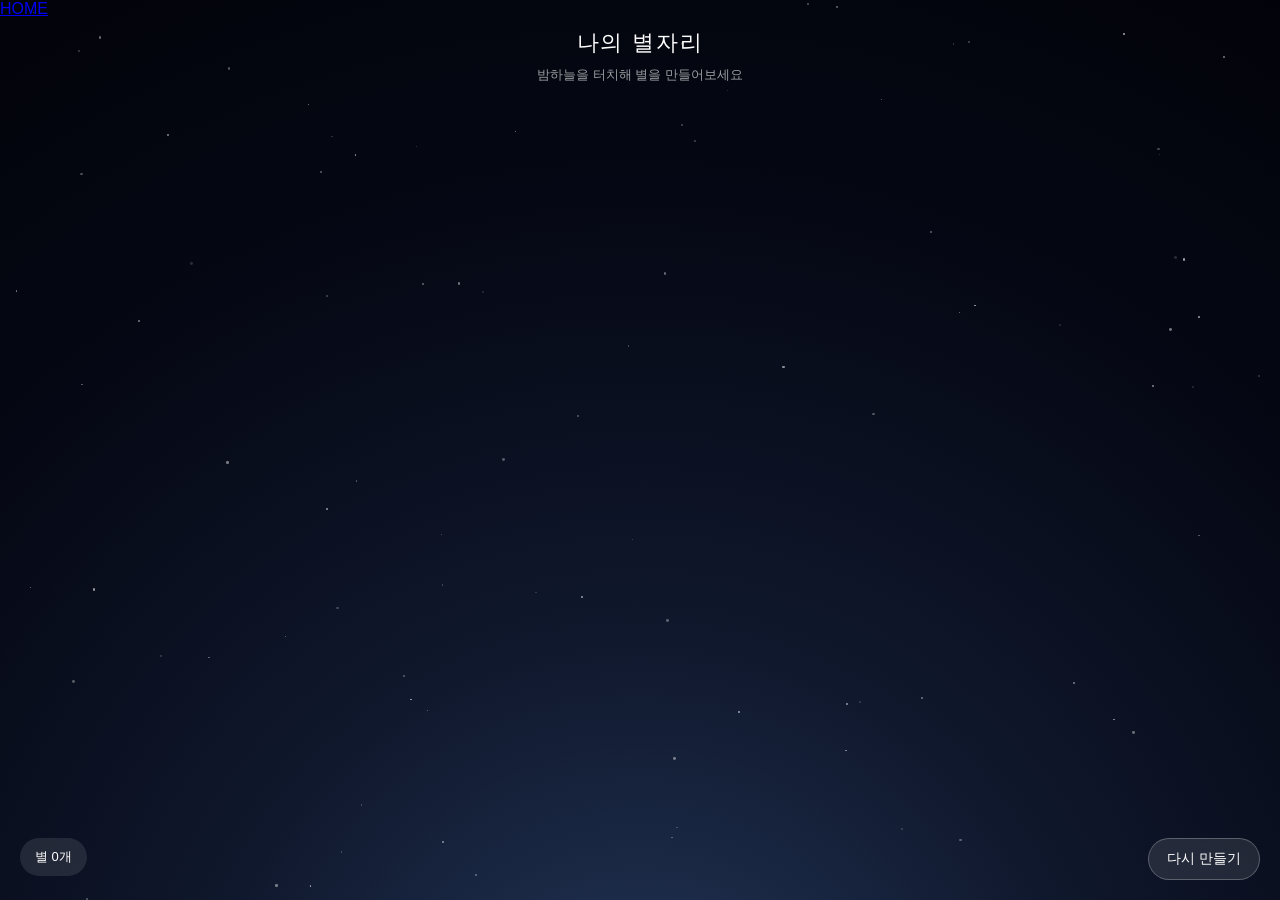
<file: constellation/index.html>
<!DOCTYPE html>
<html lang="ko">
<head>
  <meta charset="UTF-8">

  <meta
    name="viewport"
    content="width=device-width, initial-scale=1.0, viewport-fit=cover"
  >

  <title>나의 별자리</title>

  <style>
    * {
      box-sizing: border-box;
      margin: 0;
      padding: 0;
    }

    html,
    body {
      width: 100%;
      height: 100%;
      overflow: hidden;
    }

    body {
      font-family: -apple-system, BlinkMacSystemFont,
        "Apple SD Gothic Neo", sans-serif;

      background:
        radial-gradient(
          circle at 50% 120%,
          #24385b 0%,
          #10182d 35%,
          #050814 70%,
          #02030a 100%
        );

      color: white;
    }

    #sky {
      position: relative;

      width: 100vw;
      height: 100vh;

      overflow: hidden;

      cursor: crosshair;

      touch-action: none;
    }

    /* 작은 배경 별 */

    .background-star {
      position: absolute;

      width: 2px;
      height: 2px;

      background: rgba(255, 255, 255, 0.7);

      border-radius: 50%;

      pointer-events: none;
    }

    /* 사용자가 만드는 별 */

    .star {
      position: absolute;

      width: 14px;
      height: 14px;

      border: none;

      border-radius: 50%;

      background: white;

      box-shadow:
        0 0 5px white,
        0 0 12px rgba(170, 210, 255, 0.9),
        0 0 25px rgba(120, 175, 255, 0.7);

      transform: translate(-50%, -50%);

      z-index: 5;

      cursor: pointer;

      transition:
        width 0.25s ease,
        height 0.25s ease,
        box-shadow 0.25s ease;
    }

    .star.big {
      width: 25px;
      height: 25px;

      box-shadow:
        0 0 10px white,
        0 0 25px #8ecbff,
        0 0 50px rgba(100, 170, 255, 0.9);
    }

    /* 별을 연결하는 SVG */

    #lines {
      position: absolute;

      top: 0;
      left: 0;

      width: 100%;
      height: 100%;

      pointer-events: none;

      z-index: 2;
    }

    line {
      stroke: rgba(190, 215, 255, 0.45);

      stroke-width: 1.5;
    }

    /* 제목 */

    #guide {
      position: absolute;

      top: max(28px, env(safe-area-inset-top));
      left: 0;

      width: 100%;

      text-align: center;

      z-index: 20;

      pointer-events: none;
    }

    #guide h1 {
      font-size: 22px;

      font-weight: 500;

      letter-spacing: 0.08em;
    }

    #guide p {
      margin-top: 8px;

      font-size: 13px;

      opacity: 0.6;
    }

    /* 별 개수 */

    #counter {
      position: absolute;

      left: 20px;

      bottom:
        calc(24px + env(safe-area-inset-bottom));

      padding: 10px 15px;

      border-radius: 20px;

      background: rgba(255,255,255,0.1);

      backdrop-filter: blur(10px);

      font-size: 13px;

      z-index: 20;

      pointer-events: none;
    }

    /* 삭제 버튼 */

    #reset {
      position: absolute;

      right: 20px;

      bottom:
        calc(20px + env(safe-area-inset-bottom));

      border: 1px solid rgba(255,255,255,0.25);

      background: rgba(255,255,255,0.1);

      color: white;

      padding: 11px 18px;

      border-radius: 22px;

      font-size: 14px;

      backdrop-filter: blur(10px);

      z-index: 20;

      cursor: pointer;
    }

    #reset:active {
      transform: scale(0.95);
    }

    /* 등장 애니메이션 */

    @keyframes appear {

      0% {
        transform:
          translate(-50%, -50%)
          scale(0);

        opacity: 0;
      }

      70% {
        transform:
          translate(-50%, -50%)
          scale(1.5);
      }

      100% {
        transform:
          translate(-50%, -50%)
          scale(1);

        opacity: 1;
      }

    }

    .new-star {
      animation:
        appear 0.4s ease-out;
    }

  </style>
</head>

<body>

<div id="sky">

  <svg id="lines"></svg>

  <div id="guide">
    <h1>나의 별자리</h1>
    <p>밤하늘을 터치해 별을 만들어보세요</p>
  </div>

  <div id="counter">
    별 0개
  </div>

  <nav id="navigation">

  <a href="../" class="nav-button">
    HOME
  </a>

  <button id="reset" class="nav-button">
    다시 만들기
  </button>

</nav>

</div>


<script>

  const sky =
    document.getElementById("sky");

  const svg =
    document.getElementById("lines");

  const counter =
    document.getElementById("counter");

  const resetButton =
    document.getElementById("reset");


  let stars = [];


  /* --------------------
     배경 별 만들기
  -------------------- */

  function makeBackgroundStars() {

    const amount = 90;

    for (
      let i = 0;
      i < amount;
      i++
    ) {

      const star =
        document.createElement("div");

      star.className =
        "background-star";

      star.style.left =
        Math.random() * 100 + "%";

      star.style.top =
        Math.random() * 100 + "%";

      const size =
        Math.random() * 2 + 1;

      star.style.width =
        size + "px";

      star.style.height =
        size + "px";

      star.style.opacity =
        Math.random() * 0.7 + 0.2;

      sky.appendChild(star);

    }

  }


  /* --------------------
     별 생성
  -------------------- */

  function createStar(x, y) {

    const star =
      document.createElement("button");

    star.className =
      "star new-star";

    star.style.left =
      x + "px";

    star.style.top =
      y + "px";


    /*
      별 자체를 누르면
      새 별이 생기지 않게 함
    */

    star.addEventListener(
      "pointerdown",
      function(event) {

        event.stopPropagation();

        star.classList.toggle("big");

      }
    );


    sky.appendChild(star);


    const newStar = {

      element: star,

      x: x,

      y: y

    };


    /*
      이전 별이 있으면
      선으로 연결
    */

    if (stars.length > 0) {

      const previous =
        stars[stars.length - 1];

      createLine(
        previous.x,
        previous.y,
        x,
        y
      );

    }


    stars.push(newStar);

    updateCounter();


    /*
      특정 개수마다
      작은 이벤트
    */

    if (stars.length === 7) {

      showMessage(
        "작은 별자리가 만들어졌어요 ✨"
      );

    }

    if (stars.length === 12) {

      showMessage(
        "밤하늘이 당신의 별들로 채워지고 있어요"
      );

    }

  }


  /* --------------------
     별 연결선
  -------------------- */

  function createLine(
    x1,
    y1,
    x2,
    y2
  ) {

    const line =
      document.createElementNS(
        "http://www.w3.org/2000/svg",
        "line"
      );

    line.setAttribute(
      "x1",
      x1
    );

    line.setAttribute(
      "y1",
      y1
    );

    line.setAttribute(
      "x2",
      x2
    );

    line.setAttribute(
      "y2",
      y2
    );

    svg.appendChild(line);

  }


  /* --------------------
     화면 터치
  -------------------- */

  sky.addEventListener(
    "pointerdown",
    function(event) {

      /*
        리셋 버튼을 누른 경우 제외
      */

      if (
        event.target === resetButton
      ) {

        return;

      }


      const rect =
        sky.getBoundingClientRect();


      const x =
        event.clientX -
        rect.left;

      const y =
        event.clientY -
        rect.top;


      /*
        위쪽 안내문 근처에서는
        별을 만들지 않음
      */

      if (y < 110) {

        return;

      }


      createStar(x, y);

    }
  );


  /* --------------------
     별 개수 표시
  -------------------- */

  function updateCounter() {

    counter.textContent =
      "별 " +
      stars.length +
      "개";

  }


  /* --------------------
     메시지
  -------------------- */

  function showMessage(text) {

    const message =
      document.createElement("div");

    message.textContent =
      text;

    message.style.position =
      "absolute";

    message.style.left =
      "50%";

    message.style.top =
      "50%";

    message.style.transform =
      "translate(-50%, -50%)";

    message.style.padding =
      "14px 20px";

    message.style.borderRadius =
      "30px";

    message.style.background =
      "rgba(255,255,255,0.15)";

    message.style.backdropFilter =
      "blur(15px)";

    message.style.fontSize =
      "14px";

    message.style.zIndex =
      "30";

    message.style.pointerEvents =
      "none";

    message.style.transition =
      "opacity 1s";


    sky.appendChild(message);


    setTimeout(
      function() {

        message.style.opacity =
          "0";

      },
      1500
    );


    setTimeout(
      function() {

        message.remove();

      },
      2500
    );

  }


  /* --------------------
     처음으로
  -------------------- */

  resetButton.addEventListener(
    "pointerdown",
    function(event) {

      event.stopPropagation();

      stars.forEach(
        function(star) {

          star.element.remove();

        }
      );

      stars = [];

      svg.innerHTML = "";

      updateCounter();

    }
  );


  makeBackgroundStars();

</script>

</body>
</html>
</file>
